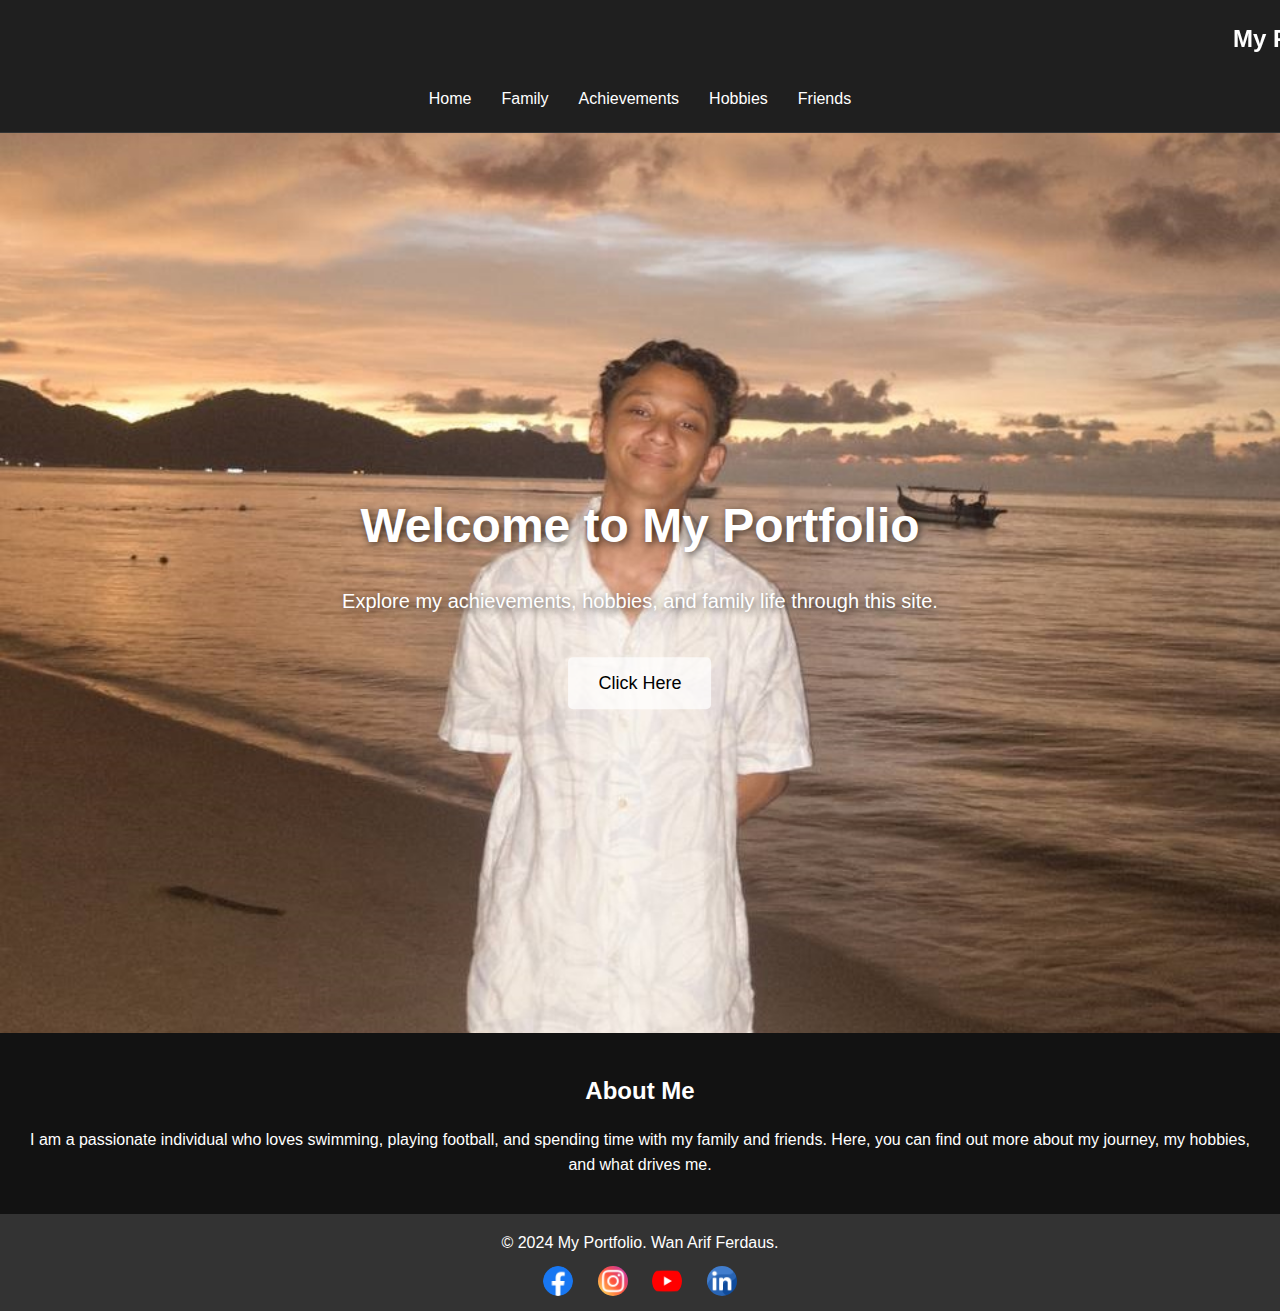
<file: index.html>
<!DOCTYPE html>
<html lang="en">
<head>
    <meta charset="UTF-8">
    <meta name="viewport" content="width=device-width, initial-scale=1.0">
    <title>Home - My Portfolio</title>
    <link rel="stylesheet" href="styles.css">
    <style>
        
        body {
            font-family: Arial, sans-serif;
            margin: 0;
            padding: 0;
        }

        header {
            
            padding: 10px 0;
            color: white;
            text-align: center;
        }

        header nav a {
            color: white;
            margin: 0 15px;
            text-decoration: none;
        }

        header nav a:hover {
            text-decoration: underline;
        }

       marquee {
    color: white; 
    background-color:transparent ; 
    font-size: 24px; 
    padding: 10px 0; 
    font-weight: bold; 
}


        
        .hero {
            position: relative;
            width: 100%;
            height: 100vh; /* Full viewport height */
            overflow: hidden;
        }

        .slideshow-container {
            position: absolute;
            width: 100%;
            height: 100%;
            top: 0;
            left: 0;
        }

        .slideshow-container img {
            width: 100%;
            height: 100%;
            object-fit: cover;
            position: absolute;
        }

        .slide {
            display: none;
        }

        .fade {
            animation: fadeEffect 1.5s ease-in-out;
        }

        @keyframes fadeEffect {
            from { opacity: 0.4; }
            to { opacity: 1; }
        }

        /* Hero Content */
        .hero-content {
            position: absolute;
            top: 50%;
            left: 50%;
            transform: translate(-50%, -50%);
            text-align: center;
            color: white;
            z-index: 2;
        }

        .hero-content h1 {
            font-size: 48px;
            font-weight: bold;
            text-shadow: 2px 2px 8px rgba(0, 0, 0, 0.7);
            margin-bottom: 10px;
        }

        .hero-content p {
            font-size: 20px;
            text-shadow: 2px 2px 8px rgba(0, 0, 0, 0.7);
        }

        .hero-content .btn {
            display: inline-block;
            margin-top: 20px;
            padding: 12px 30px;
            background-color: rgba(255, 255, 255, 0.7);
            color: #000;
            text-decoration: none;
            font-size: 18px;
            border-radius: 5px;
            transition: background-color 0.3s ease, color 0.3s ease;
        }

        .hero-content .btn:hover {
            background-color: #007BFF;
            color: white;
        }

        /* About Section */
        .about {
            padding: 20px;
            text-align: center;
        }

        .about h2 {
            margin-bottom: 10px;
        }

        /* Footer */
        footer {
            text-align: center;
            padding: 15px;
            background-color: #333;
            color: white;
        }

        .social-media {
            margin-top: 10px;
        }

        .social-media a {
            margin: 0 10px;
            text-decoration: none;
            display: inline-block;
        }

        .social-media img {
            vertical-align: middle;
            border-radius: 50%;
            transition: transform 0.3s;
        }

        .social-media img:hover {
            transform: scale(1.2);
        }
    </style>
</head>
<body>
    
    <header>
        
        <a href="index.html" class="logo">
            <marquee>My Personal Website</marquee>
        </a>
        <nav>
            <a href="index.html">Home</a>
            <a href="family.html">Family</a>
            <a href="achievements.html">Achievements</a>
            <a href="hobbies.html">Hobbies</a>
            <a href="friends.html">Friends</a> 
        </nav>
    </header>

    
    <section class="hero">
        <div class="slideshow-container">
            
            <div class="slide fade">
                <img src="images/myself.jpg" alt="Slide 1">
            </div>
            <div class="slide fade">
                <img src="images/myself2.jpg" alt="Slide 2">
            </div>
            <div class="slide fade">
                <img src="images/myself4.jpg" alt="Slide 3">
            </div>
        </div>
        <div class="hero-content">
            <h1>Welcome to My Portfolio</h1>
            <p>Explore my achievements, hobbies, and family life through this site.</p>
            <a href="about.html" class="btn">Click Here</a>
        </div>
    </section>

    
    <section class="about">
        <h2>About Me</h2>
        <p>I am a passionate individual who loves swimming, playing football, and spending time with my family and friends. Here, you can find out more about my journey, my hobbies, and what drives me.</p>
    </section>

    
    <footer>
        <p>&copy; 2024 My Portfolio. Wan Arif Ferdaus.</p>
        <div class="social-media">
            <a href="https://www.facebook.com/share/19NKkZAEBw/?mibextid=wwXIfr" target="_blank">
                <img src="icons/facebook.png" alt="Facebook" width="30">
            </a>
            <a href="https://www.instagram.com/wanarif.____/profilecard/?igsh=bWI5bXJub3Z5aWVu" target="_blank">
                <img src="icons/instagram.png" alt="Instagram" width="30">
            </a>
            <a href="https://www.youtube.com/@wnrif" target="_blank">
                <img src="icons/youtube.png" alt="YouTube" width="30">
            </a>
            <a href="www.linkedin.com/in/wan-arif-ferdaus-0a25a1237" target="_blank">
                <img src="icons/linkedin.png" alt="LinkedIn" width="30">
            </a>
        </div>
    </footer>

    
    <script>
        let slideIndex = 0;

        function showSlides() {
            let slides = document.getElementsByClassName("slide");
            for (let i = 0; i < slides.length; i++) {
                slides[i].style.display = "none";
            }
            slideIndex++;
            if (slideIndex > slides.length) { slideIndex = 1; }
            slides[slideIndex - 1].style.display = "block";
            setTimeout(showSlides, 3000); 
        }

        showSlides();
    </script>
</body>
</html>
</file>
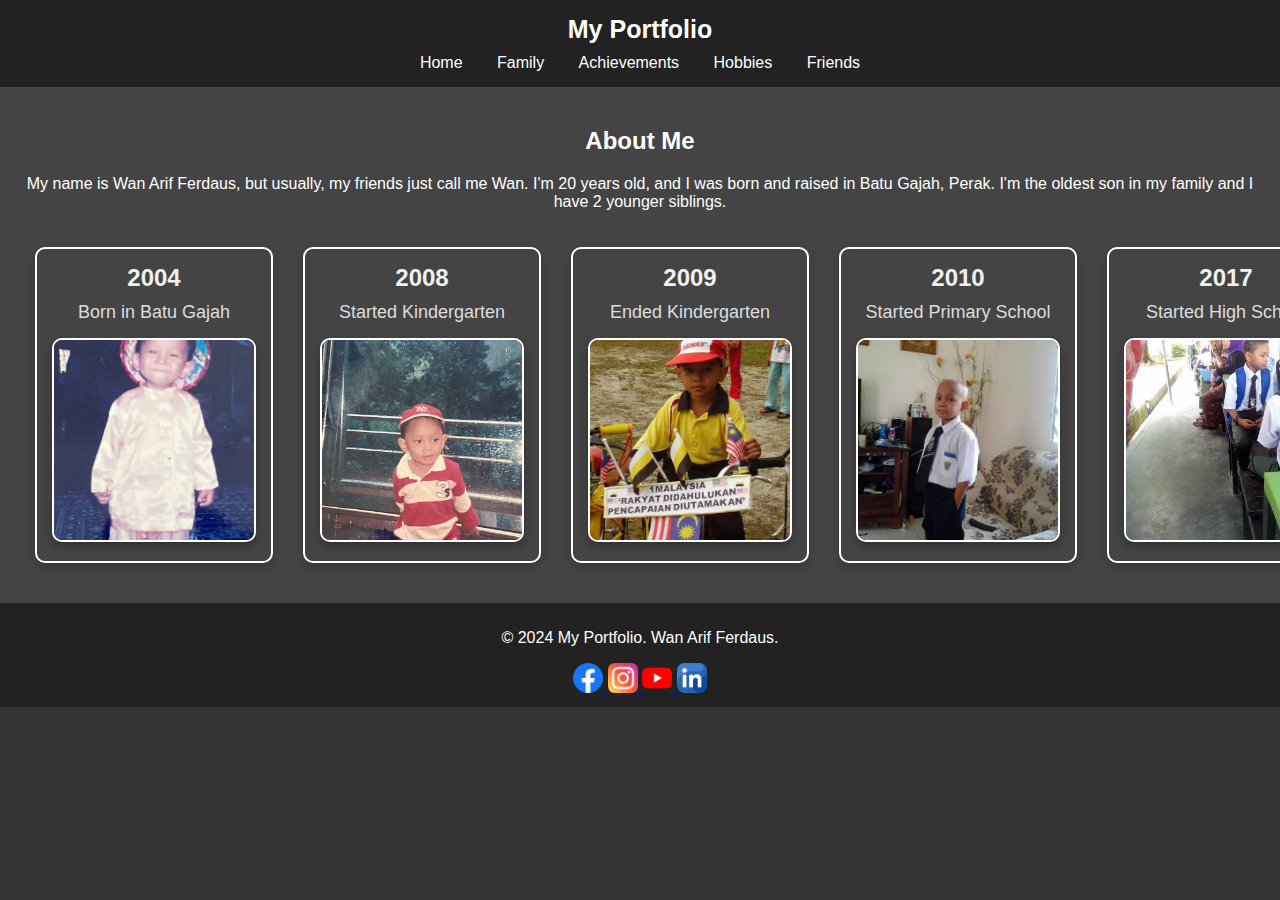
<file: about.html>
<!DOCTYPE html>
<html lang="en">
<head>
    <meta charset="UTF-8">
    <meta name="viewport" content="width=device-width, initial-scale=1.0">
    <title>About Me</title>
    <style>
        body {
            font-family: Arial, sans-serif;
            margin: 0;
            padding: 0;
            background-color: #333; 
            color: #fff; 
        }

        header {
            background-color: #222; 
            color: white;
            padding: 15px 0;
            text-align: center;
        }

        
        header .logo {
            font-size: 25px; 
            font-weight: bold; 
            color: white; 
            text-decoration: none; 
        }

       
        header .logo {
            display: block;
            margin-bottom: 10px;
        }

        header nav a {
            margin:  15px;
            color: white;
            text-decoration: none;
            font-size: 16px;
        }

        #about {
            padding: 20px;
            background-color: #444; 
            text-align: center;
            color: #fff;
        }

        .timeline {
            position: relative;
            min-width: 100%; 
            margin: 0 auto;
            padding: 20px 0;
            display: flex;
            justify-content: flex-start;
            animation: scroll-right-to-left 20s linear infinite;
            overflow-x: visible; 
        }

        .timeline-item {
            position: relative;
            display: inline-block;
            text-align: center;
            margin: 0 15px;
            width: 250px;
            background-color: #444; 
            border-radius: 10px;
            border: 2px solid #fff; 
            box-shadow: 0 4px 8px rgba(0, 0, 0, 0.2);
            padding: 15px;
            color: #fff; 
        }

        .timeline-item .year {
            font-size: 24px;
            font-weight: bold;
            color: #f0f0f0; 
        }

        .timeline-item .event {
            font-size: 18px;
            color: #ddd; 
            margin-top: 10px;
        }

        .timeline-item img {
            width: 200px; 
            height: 200px;
            object-fit: cover; 
            border-radius: 10px;
            margin-top: 15px;
            border: 2px solid #fff; 
            box-shadow: 0 4px 8px rgba(0, 0, 0, 0.3);
            transition: transform 0.3s ease-in-out; 
        }

        .timeline-item img:hover {
            transform: scale(1.1); 
        }

        @keyframes scroll-right-to-left {
            0% {
                transform: translateX(100%); 
            }
            100% {
                transform: translateX(-100%); 
            }
        }

        footer {
            text-align: center;
            padding: 10px 0;
            background-color: #222; 
            color: #fff; 
        }

    </style>
</head>
<body>

    <header>
        <a href="index.html" class="logo">My Portfolio</a>
        <nav>
            <a href="index.html">Home</a>
            <a href="family.html">Family</a>
            <a href="achievements.html">Achievements</a>
            <a href="hobbies.html">Hobbies</a>
            <a href="friends.html">Friends</a>
        </nav>
    </header>

    <section id="about">
        <h2>About Me</h2>
        <p>My name is Wan Arif Ferdaus, but usually, my friends just call me Wan. I'm 20 years old, and I was born and raised in Batu Gajah, Perak. 
		I'm the oldest son in my family and I have 2 younger siblings.</p>

        <div class="timeline">
            <div class="timeline-item">
                <div class="year">2004</div>
                <div class="event">Born in Batu Gajah</div>
                <img src="images/about1.jpg" alt="Born in Batu Gajah, Perak">
            </div>
            <div class="timeline-item">
                <div class="year">2008</div>
                <div class="event">Started Kindergarten</div>
                <img src="images/about4.jpg" alt="Started Kindergarten">
            </div>
            <div class="timeline-item">
                <div class="year">2009</div>
                <div class="event">Ended Kindergarten</div>
                <img src="images/about7.jpg" alt="Finished Kindergarten">
            </div>
            <div class="timeline-item">
                <div class="year">2010</div>
                <div class="event">Started Primary School</div>
                <img src="images/about6.jpg" alt="Started Primary School">
            </div>
            <div class="timeline-item">
                <div class="year">2017</div>
                <div class="event">Started High School</div>
                <img src="images/about8.jpg" alt="Started High School">
            </div>
            <div class="timeline-item">
                <div class="year">2021</div>
                <div class="event">Graduated High School</div>
                <img src="images/about9.jpg" alt="High School Graduation">
            </div>
            <div class="timeline-item">
                <div class="year">2022</div>
                <div class="event">Started University</div>
                <img src="images/about11.jpg" alt="Started University">
            </div>
            <div class="timeline-item">
                <div class="year">2024</div>
                <div class="event">Currently Studying </div>
                <img src="images/about10.jpg" alt="Currently studying">
            </div>
        </div>
    </section>

    <footer>
        <p>&copy; 2024 My Portfolio. Wan Arif Ferdaus.</p>
		 <div class="social-media">
            <a href="https://www.facebook.com/share/19NKkZAEBw/?mibextid=wwXIfr" target="_blank">
                <img src="icons/facebook.png" alt="Facebook" width="30">
            </a>
            <a href="https://www.instagram.com/wanarif.____/profilecard/?igsh=bWI5bXJub3Z5aWVu" target="_blank">
                <img src="icons/instagram.png" alt="Instagram" width="30">
            </a>
            <a href="https://www.youtube.com/@wnrif" target="_blank">
                <img src="icons/youtube.png" alt="YouTube" width="30">
            </a>
            <a href="www.linkedin.com/in/wan-arif-ferdaus-0a25a1237" target="_blank">
                <img src="icons/linkedin.png" alt="LinkedIn" width="30">
            </a>
        </div>
    </footer>

</body>
</html>
</file>
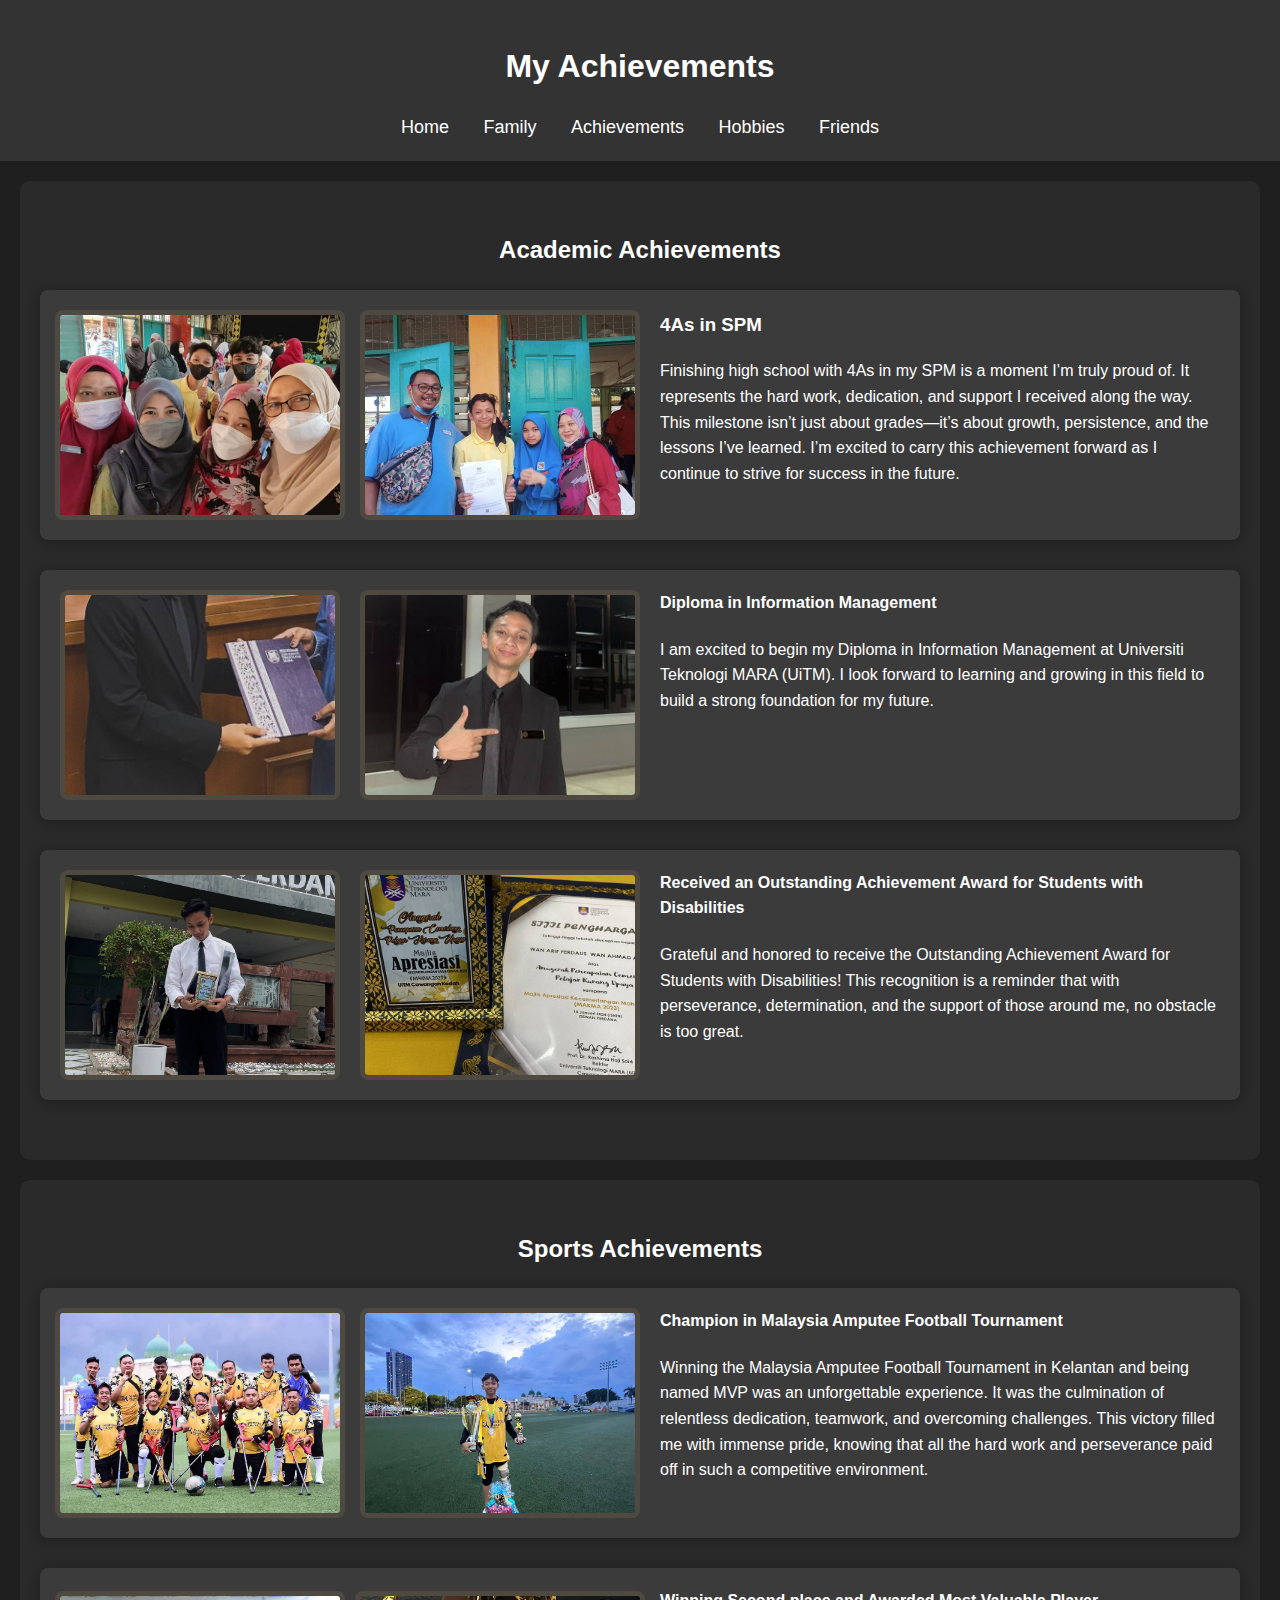
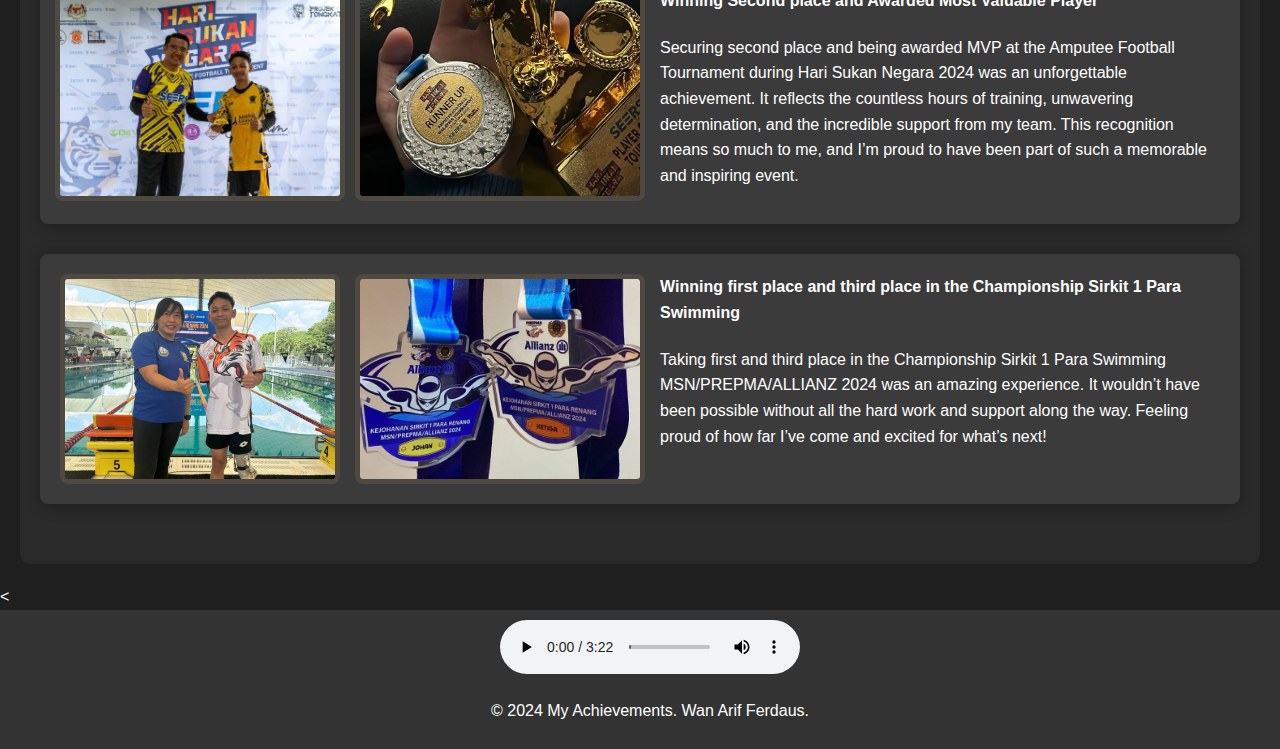
<file: achievements.html>
<!DOCTYPE html>
<html lang="en">
<head>
    <meta charset="UTF-8">
    <meta name="viewport" content="width=device-width, initial-scale=1.0">
    <title>My Achievements</title>
    <style>
        /* General Styles */
        body {
            font-family: Arial, sans-serif;
            margin: 0;
            padding: 0;
            background-color: #1f1f1f; /* Dark old money background */
            color: white; /* White text */
            line-height: 1.6;
        }

        header {
            background-color: #333; /* Dark header */
            color: white;
            padding: 20px;
            text-align: center;
        }

        nav a {
            color: white;
            margin: 0 15px;
            text-decoration: none;
            font-size: 18px;
        }

        nav a:hover {
            text-decoration: underline;
        }

        /* Achievements Section */
        section {
            padding: 30px 20px;
            margin: 20px;
            background-color: #2a2a2a;
            border-radius: 10px;
        }

        h1, h2 {
            color: white;
            text-align: center;
            margin-bottom: 20px;
        }

        /* Achievement Item Layout */
        .achievement-item {
            display: flex;
            margin-bottom: 30px;
            background-color: #3b3b3b; /* Slightly lighter dark background */
            padding: 20px;
            box-shadow: 0 2px 15px rgba(0, 0, 0, 0.3);
            border-radius: 8px;
            transition: transform 0.3s, box-shadow 0.3s;
        }

        .achievement-item:hover {
            transform: scale(1.05);
            box-shadow: 0 4px 20px rgba(0, 0, 255, 0.4);
        }

        .achievement-img {
            flex: 1;
            margin-right: 20px;
            display: flex;
            justify-content: center;
            align-items: center;
        }

        .achievement-img img {
            width: 100%;
            height: 200px; /* Set a fixed height */
            object-fit: cover;
            border-radius: 8px;
            border: 5px solid #4e4a42; /* Dark border */
            transition: transform 0.3s, box-shadow 0.3s;
        }

        .achievement-img img:hover {
            transform: scale(1.05);
            box-shadow: 0 4px 15px rgba(0, 123, 255, 0.3);
        }

        .achievement-description {
            flex: 2;
            color: white;
        }

        .achievement-description h3, .achievement-description h4 {
            margin-top: 0;
        }

        footer {
            background-color: #333;
            color: white;
            padding: 10px;
            text-align: center;
            position: relative;
            bottom: 0;
            width: 100%;
        }
 {
    margin-top: 10px;
    width: 100%; /* Makes the player span the footer width */
    max-width: 300px; /* Limits the player's maximum width */
}
    </style>
</head>
<body>

 
    <header>
        <h1>My Achievements</h1>
        <nav>
            <a href="index.html">Home</a>
            <a href="family.html">Family</a>
            <a href="achievements.html">Achievements</a>
            <a href="hobbies.html">Hobbies</a>
            <a href="friends.html">Friends</a>
        </nav>
    </header>

    <section>
        <h2>Academic Achievements</h2>

        <article class="achievement-item">
            <div class="achievement-img">
                <img src="images/achive10.jpg" alt="Academic Achievement Image 1">
            </div>
            <div class="achievement-img">
                <img src="images/achive11.jpg" alt="Academic Achievement Image 2">
            </div>
            <div class="achievement-description">
                <h3>4As in SPM</h3>
                <p>Finishing high school with 4As in my SPM is a moment I’m truly proud of. It represents the hard work, dedication, and support I received along the way. This milestone isn’t just about grades—it’s about growth, persistence, and the lessons I’ve learned. I’m excited to carry this achievement forward as I continue to strive for success in the future.</p>
            </div>
        </article>

        
        <article class="achievement-item">
            <div class="achievement-img">
                <img src="images/achive12.jpg" alt="Academic Achievement Image 3">
            </div>
            <div class="achievement-img">
                <img src="images/achive9.jpg" alt="Academic Achievement Image 4">
            </div>
            <div class="achievement-description">
                <h4>Diploma in Information Management</h4>
                <p>I am excited to begin my Diploma in Information Management at Universiti Teknologi MARA (UiTM). I look forward to learning and growing in this field to build a strong foundation for my future.</p>
            </div>
        </article>

        <article class="achievement-item">
            <div class="achievement-img">
                <img src="images/achive3.jpg" alt="Academic Achievement Image 5">
            </div>
            <div class="achievement-img">
                <img src="images/achive4.jpg" alt="Academic Achievement Image 6">
            </div>
            <div class="achievement-description">
                <h4>Received an Outstanding Achievement Award for Students with Disabilities</h4>
                <p>Grateful and honored to receive the Outstanding Achievement Award for Students with Disabilities! This recognition is a reminder that with perseverance, determination, and the support of those around me, no obstacle is too great.</p>
            </div>
        </article>
    </section>

    <section>
        <h2>Sports Achievements</h2>

        <article class="achievement-item">
            <div class="achievement-img">
                <img src="images/achive7.jpg" alt="Sports Achievement Image 1">
            </div>
            <div class="achievement-img">
                <img src="images/achive5.jpg" alt="Sports Achievement Image 2">
            </div>
            <div class="achievement-description">
                <h4>Champion in Malaysia Amputee Football Tournament</h4>
                <p>Winning the Malaysia Amputee Football Tournament in Kelantan and being named MVP was an unforgettable experience. It was the culmination of relentless dedication, teamwork, and overcoming challenges. This victory filled me with immense pride, knowing that all the hard work and perseverance paid off in such a competitive environment.</p>
            </div>
        </article>

       
        <article class="achievement-item">
            <div class="achievement-img">
                <img src="images/achive6.jpg" alt="Sports Achievement Image 3">
            </div>
            <div class="achievement-img">
                <img src="images/achive8.jpg" alt="Sports Achievement Image 4">
            </div>
            <div class="achievement-description">
                <h4>Winning Second place and Awarded Most Valuable Player</h4>
                <p>Securing second place and being awarded MVP at the Amputee Football Tournament during Hari Sukan Negara 2024 was an unforgettable achievement. It reflects the countless hours of training, unwavering determination, and the incredible support from my team. This recognition means so much to me, and I’m proud to have been part of such a memorable and inspiring event.</p>
            </div>
        </article>

        
        <article class="achievement-item">
            <div class="achievement-img">
                <img src="images/achive2.jpg" alt="Sports Achievement Image 5">
            </div>
            <div class="achievement-img">
                <img src="images/achive1.jpg" alt="Sports Achievement Image 6">
            </div>
            <div class="achievement-description">
                <h4>Winning first place and third place in the Championship Sirkit 1 Para Swimming</h4>
                <p>Taking first and third place in the Championship Sirkit 1 Para Swimming MSN/PREPMA/ALLIANZ 2024 was an amazing experience. It wouldn’t have been possible without all the hard work and support along the way. Feeling proud of how far I’ve come and excited for what’s next!</p>
            </div>
        </article>
    </section>

    
    <<footer>
	<audio controls>
        <source src="audio/champ.mp3" type="audio/mp3">
        Your browser does not support the audio element.
    </audio>
    <p>&copy; 2024 My Achievements. Wan Arif Ferdaus.</p>
    
</footer>
</file>
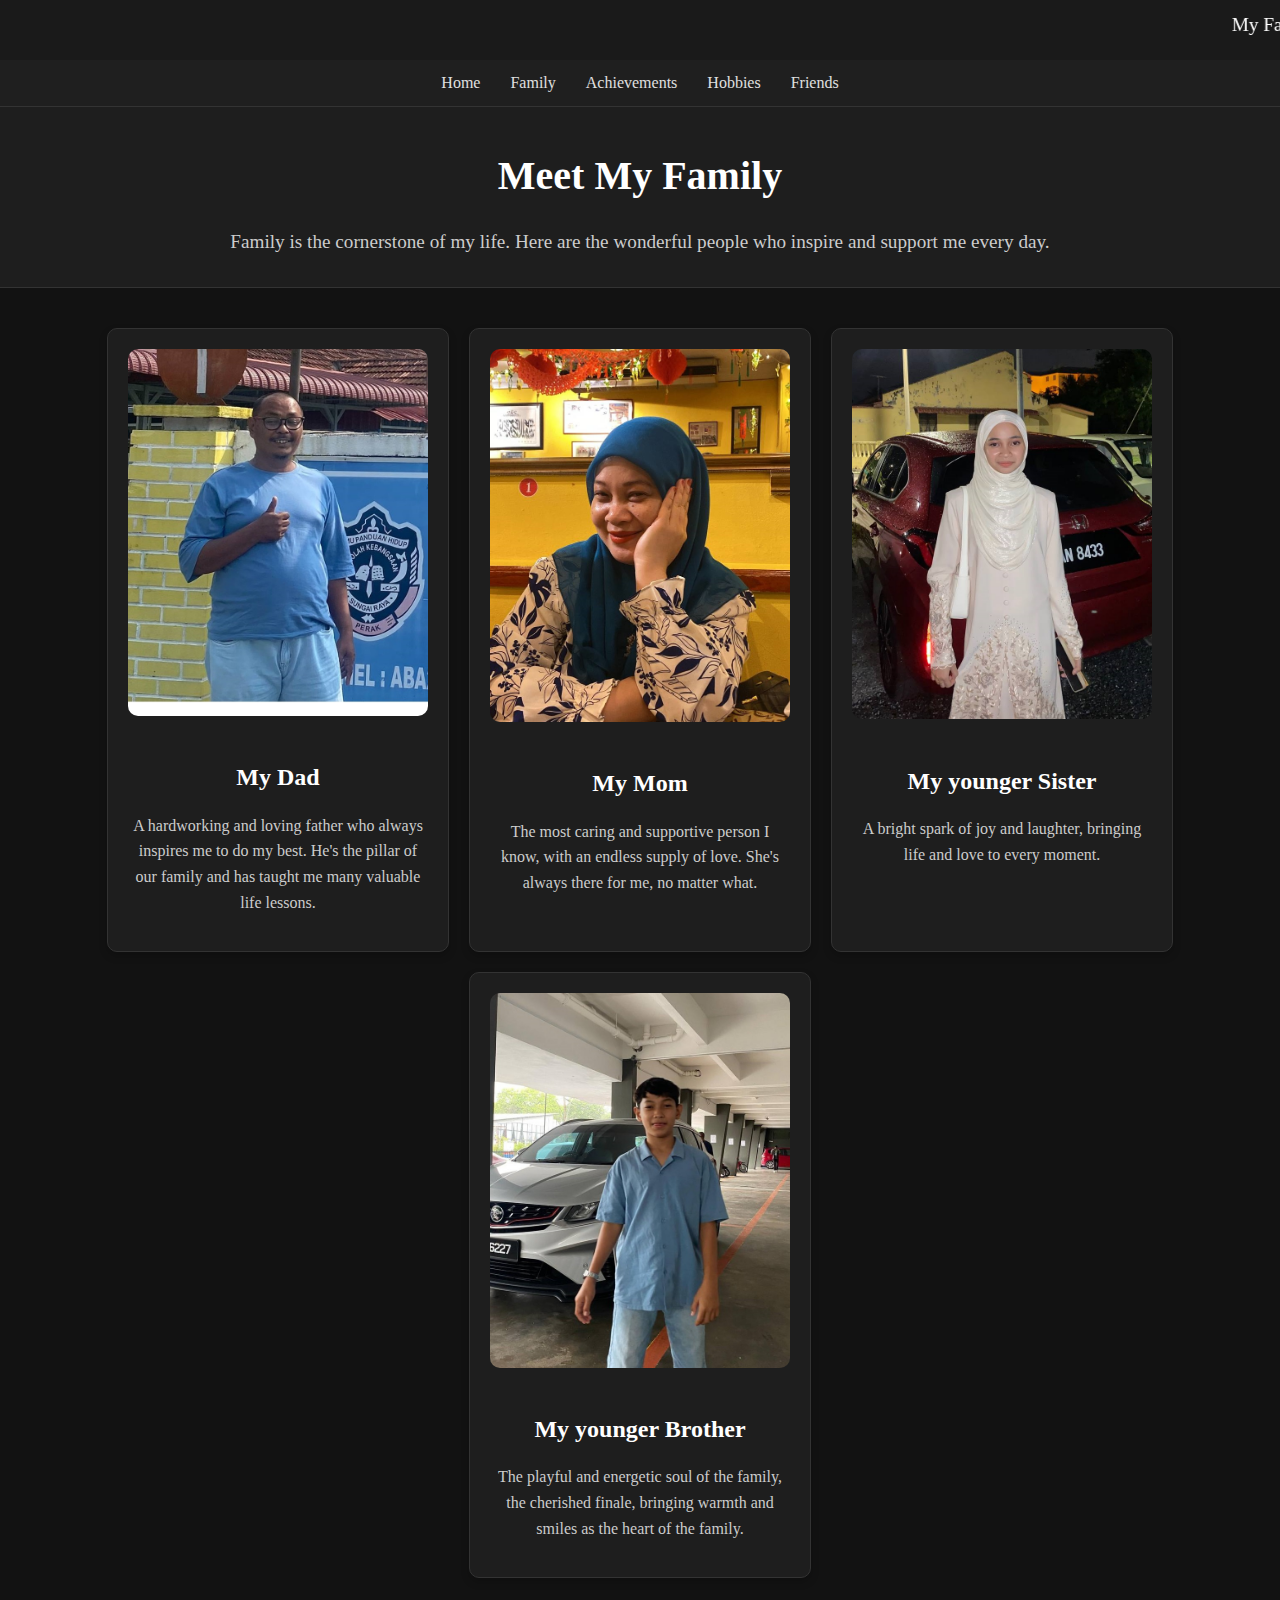
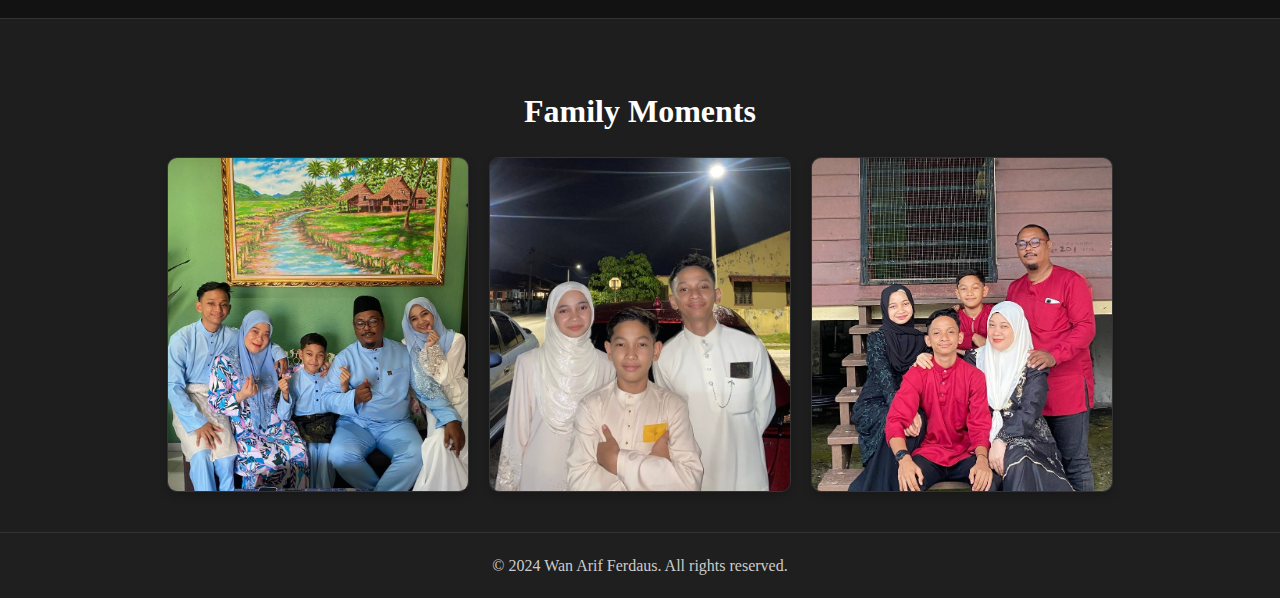
<file: family.html>
<!DOCTYPE html>
<html lang="en">
<head>
    <meta charset="UTF-8">
    <meta name="viewport" content="width=device-width, initial-scale=1.0">
    <title>My Family</title>
    <link rel="stylesheet" href="styles.css">
</head>
<body>
    
    <header>
        
        <div class="marquee-container">
            <marquee>My Family The Love of My Life and My Everything</marquee>
        </div>

        
        <nav>
            <a href="index.html">Home</a>
            <a href="family.html">Family</a>
            <a href="achievements.html">Achievements</a>
            <a href="hobbies.html">Hobbies</a>
            <a href="friends.html">Friends</a>
        </nav>
    </header>

    
    <section class="family-intro">
        <h1>Meet My Family</h1>
        <p>Family is the cornerstone of my life. Here are the wonderful people who inspire and support me every day.</p>
    </section>

    
    <section class="family-members">
        <div class="family-member">
            <img src="images/dad.jpg" alt="Dad">
            <h2>My Dad</h2>
            <p>A hardworking and loving father who always inspires me to do my best. He's the pillar of our family and has taught me many valuable life lessons.</p>
        </div>
        <div class="family-member">
            <img src="images/mom.jpg" alt="Mom">
            <h2>My Mom</h2>
            <p>The most caring and supportive person I know, with an endless supply of love. She's always there for me, no matter what.</p>
        </div>
        <div class="family-member">
            <img src="images/sister.jpg" alt="Sibling 1">
            <h2>My younger Sister</h2>
            <p>A bright spark of joy and laughter, bringing life and love to every moment.</p>
        </div>
        <div class="family-member">
            <img src="images/brother.jpg" alt="Sibling 2">
            <h2>My younger Brother</h2>
            <p>The playful and energetic soul of the family, the cherished finale, bringing warmth and smiles as the heart of the family.</p>
        </div>
    </section>

    
    <section class="family-gallery">
        <h2>Family Moments</h2>
        <div class="gallery">
            <img src="images/family1.jpg" alt="Family Photo 1">
            <img src="images/family2.jpg" alt="Family Photo 2">
            <img src="images/family3.jpg" alt="Family Photo 3">
        </div>
    </section>

    
    <footer>
        <p>&copy; 2024 Wan Arif Ferdaus. All rights reserved.</p>
    </footer>
</body>
</html>
</file>
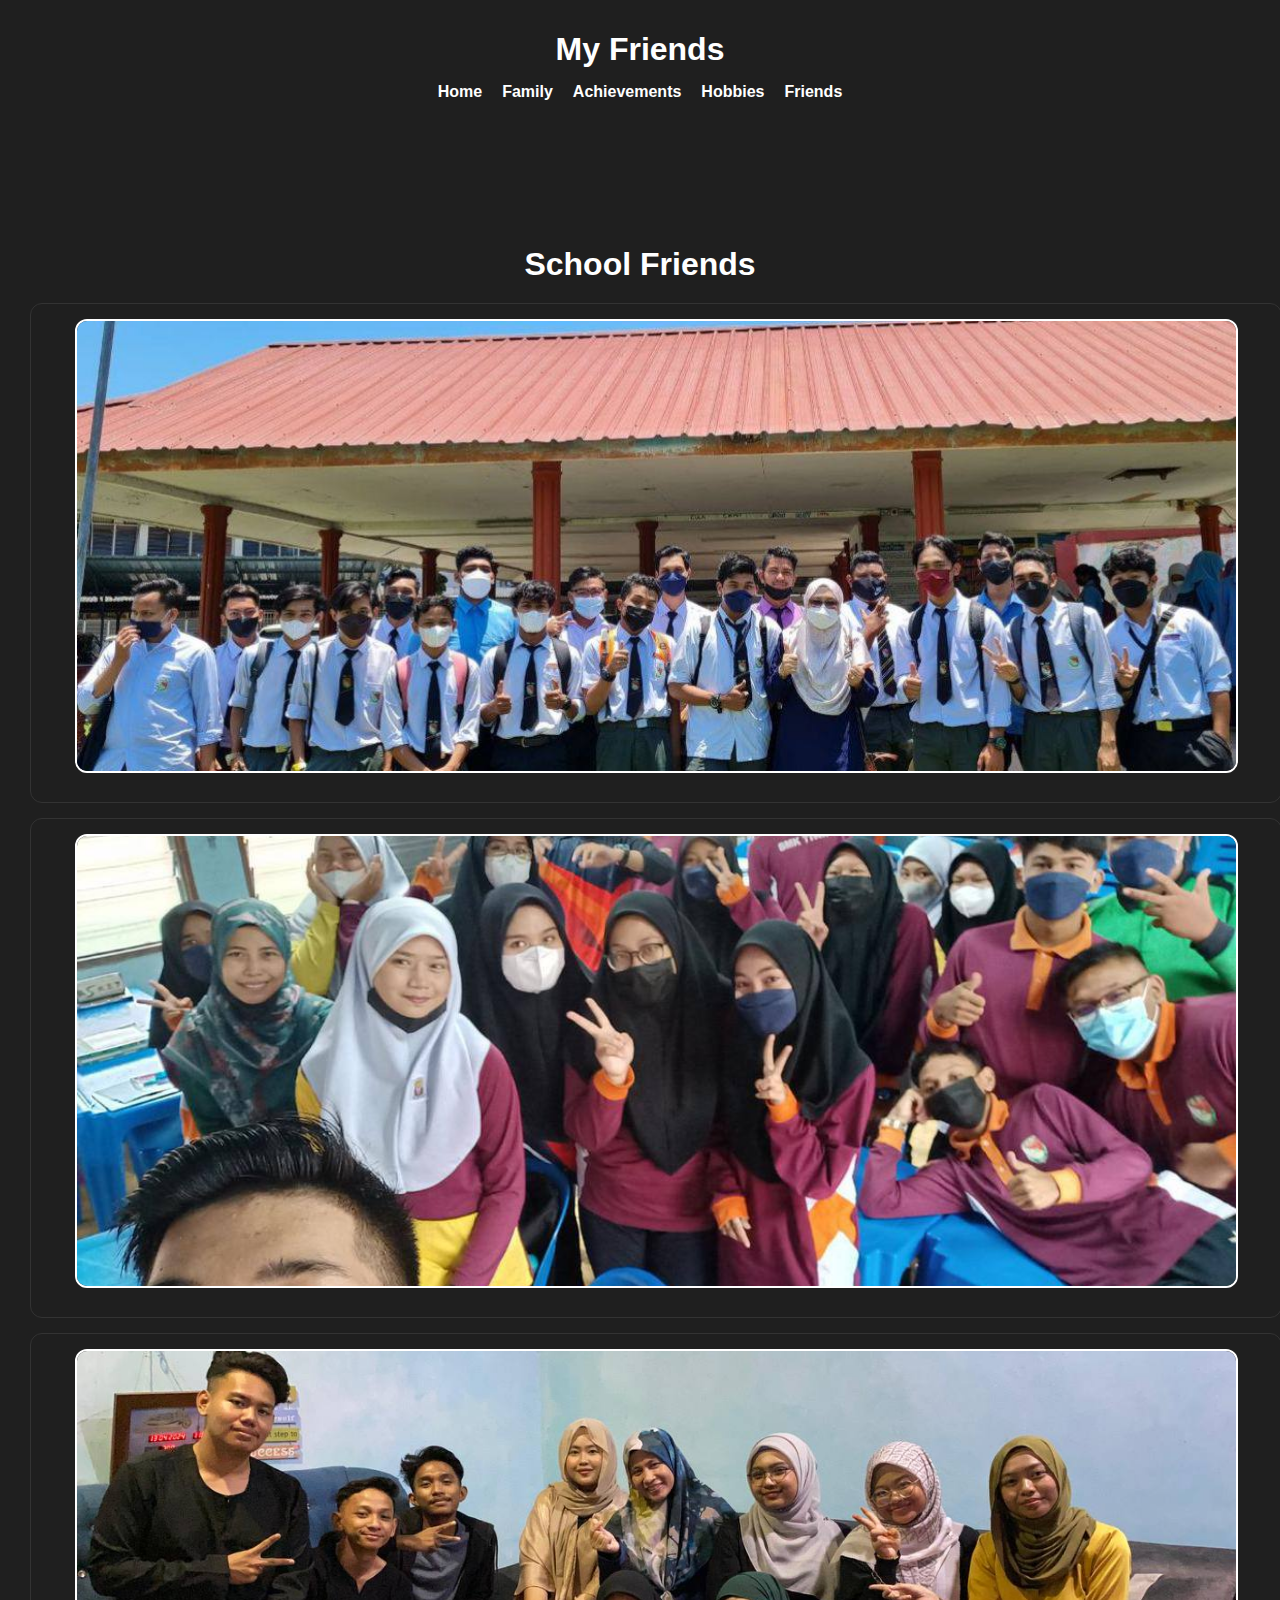
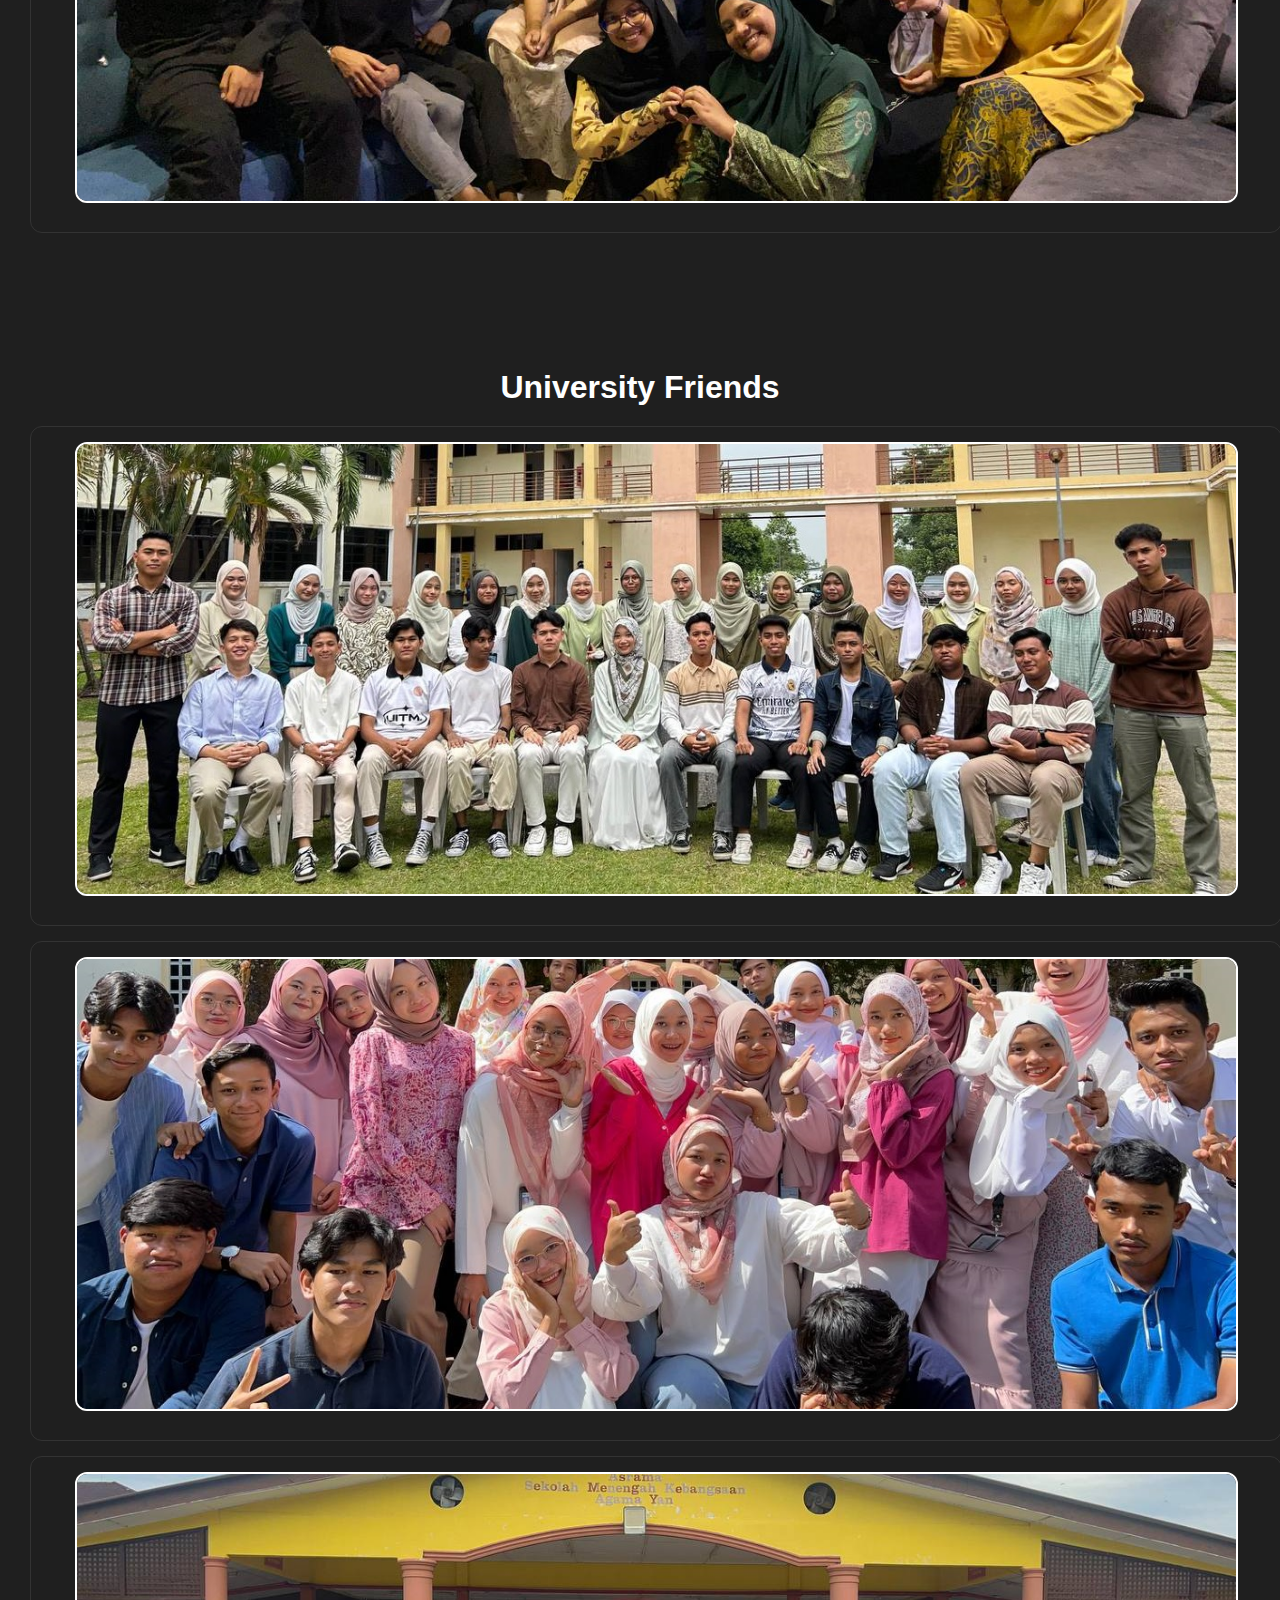
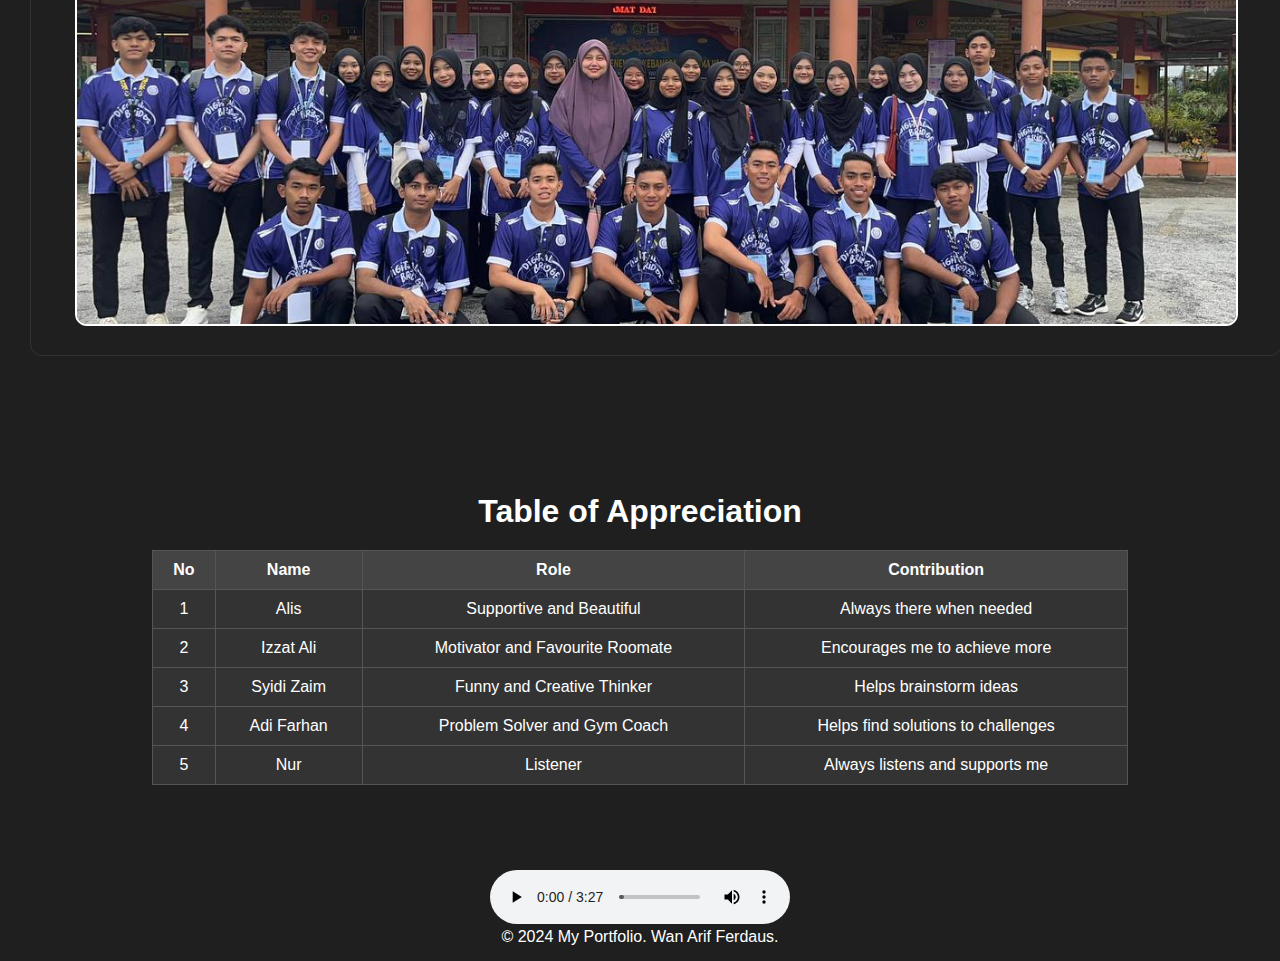
<file: friends.html>
<!DOCTYPE html>
<html lang="en">
<head>
    <meta charset="UTF-8">
    <meta name="viewport" content="width=device-width, initial-scale=1.0">
    <title>My Friends</title>
    <style>
        body {
            margin: 0;
            font-family: Arial, sans-serif;
            background-color: #1F1F1F;
            color: #FFFFFF;
        }

        header {
            background-color: #1F1F1F;
            padding: 10px;
            box-shadow: 0 2px 5px rgba(0, 0, 0, 0.5);
        }

        header h1 {
            text-align: center;
            margin-bottom: 5px;
        }

        nav {
            display: flex;
            justify-content: center;
            align-items: center;
        }

        nav a {
            color: #FFFFFF;
            text-decoration: none;
            margin: 10px;
            font-weight: bold;
        }

        nav a:hover {
            color: #FFFFFF;
        }

        .marquee {
            background-color: #1F1F1F;
            color: #FFFFFF;
            padding: 5px 0;
            text-align: center;
            font-size: 20px;
            white-space: nowrap;
            overflow: hidden;
        }

        .marquee p {
            display: inline-block;
            padding-left: 100%;
            animation: marquee 15s linear infinite;
        }

        @keyframes marquee {
            0% {
                transform: translateX(100%);
            }
            100% {
                transform: translateX(-100%);
            }
        }

        section {
            padding: 30px;
        }

        .friends-section {
            margin-bottom: 40px;
        }

        .friends-section h1 {
            text-align: center;
            color: #FFFFFF;
            margin-bottom: 20px;
        }

        .friend-item {
            display: block;
            text-align: center;
            margin: 15px auto;
            border: 1px solid #333;
            padding: 15px;
            border-radius: 12px;
            background-color: #1F1F1F;
            transition: transform 0.3s, box-shadow 0.3s;
            width: 100%;
            max-width: 100%;
        }

        .friend-item:hover {
            transform: scale(1.05);
            box-shadow: 0 4px 8px rgba(0, 0, 0, 0.6);
        }

        .friend-item img {
            width: 95%;
            height: 450px;
            object-fit: cover;
            border-radius: 12px;
            margin-bottom: 10px;
            border: 2px solid #FFFFFF;
        }

        footer {
            text-align: center;
            padding: 15px;
            background-color: #1F1F1F;
            color: #FFFFFF;
        }

        footer p {
            margin: 0;
        }
    </style>
</head>
<body>


    
    <header>
        <h1>My Friends</h1>
        <nav>
            <a href="index.html">Home</a>
            <a href="family.html">Family</a>
            <a href="achievements.html">Achievements</a>
            <a href="hobbies.html">Hobbies</a>
            <a href="friends.html">Friends</a>
        </nav>
    </header>

    
    <div class="marquee">
        <p>"True friends are like stars. You don't always see them, but you know they're always there."</p>
    </div>

    
    <section class="friends-section">
        <h1>School Friends</h1>
        <div class="friend-item">
            <img src="images/friend1.jpg" alt="Emma">
        </div>
        <div class="friend-item">
            <img src="images/friend3.jpg" alt="Liam">
        </div>
        <div class="friend-item">
            <img src="images/friend2.jpg" alt="Sophia">
        </div>
    </section>

    <section class="friends-section">
        <h1>University Friends</h1>
        <div class="friend-item">
            <img src="images/uni1.jpg" alt="Alex">
        </div>
        <div class="friend-item">
            <img src="images/uni2.jpg" alt="Mia">
        </div>
        <div class="friend-item">
            <img src="images/uni3.jpg" alt="Ethan">
        </div>
    </section>
	
	<section class="friends-section">
    <h1>Table of Appreciation</h1>
    <table style="width: 80%; margin: 0 auto; border-collapse: collapse; text-align: center; background-color: #333; color: #FFF;">
        <thead>
            <tr style="background-color: #444;">
                <th style="padding: 10px; border: 1px solid #555;">No</th>
                <th style="padding: 10px; border: 1px solid #555;">Name</th>
                <th style="padding: 10px; border: 1px solid #555;">Role</th>
                <th style="padding: 10px; border: 1px solid #555;">Contribution</th>
            </tr>
        </thead>
        <tbody>
            <tr>
                <td style="padding: 10px; border: 1px solid #555;">1</td>
                <td style="padding: 10px; border: 1px solid #555;">Alis</td>
                <td style="padding: 10px; border: 1px solid #555;">Supportive and Beautiful</td>
                <td style="padding: 10px; border: 1px solid #555;">Always there when needed</td>
            </tr>
            <tr>
                <td style="padding: 10px; border: 1px solid #555;">2</td>
                <td style="padding: 10px; border: 1px solid #555;">Izzat Ali </td>
                <td style="padding: 10px; border: 1px solid #555;">Motivator and Favourite Roomate</td>
                <td style="padding: 10px; border: 1px solid #555;">Encourages me to achieve more</td>
            </tr>
            <tr>
                <td style="padding: 10px; border: 1px solid #555;">3</td>
                <td style="padding: 10px; border: 1px solid #555;">Syidi Zaim</td>
                <td style="padding: 10px; border: 1px solid #555;">Funny and Creative Thinker</td>
                <td style="padding: 10px; border: 1px solid #555;">Helps brainstorm ideas</td>
            </tr>
            <tr>
                <td style="padding: 10px; border: 1px solid #555;">4</td>
                <td style="padding: 10px; border: 1px solid #555;">Adi Farhan</td>
                <td style="padding: 10px; border: 1px solid #555;">Problem Solver and Gym Coach</td>
                <td style="padding: 10px; border: 1px solid #555;">Helps find solutions to challenges</td>
            </tr>
            <tr>
                <td style="padding: 10px; border: 1px solid #555;">5</td>
                <td style="padding: 10px; border: 1px solid #555;">Nur</td>
                <td style="padding: 10px; border: 1px solid #555;">Listener</td>
                <td style="padding: 10px; border: 1px solid #555;">Always listens and supports me</td>
            </tr>
        </tbody>
    </table>
</section>

<footer>
    <audio controls autoplay>
        <source src="audio/friends.mp3" type="audio/mp3">
    </audio>
    <p>&copy; 2024 My Portfolio. Wan Arif Ferdaus.</p>
</footer>

</body>
</html>
</file>
<file: styles.css>
/* General Styles */
body {
    margin: 0;
    font-family: Georgia, serif;
    background-color: #121212; /* Dark theme background */
    color: #ffffff; /* White text */
    line-height: 1.6;
}

/* Header */
header {
    background-color: #1f1f1f; /* Darker header background */
    color: #e0e0e0;
    border-bottom: 1px solid #333;
}

header .marquee-container {
    background-color: #1a1a1a; /* Slightly darker marquee background */
    color: #ffffff;
    padding: 10px 0;
    font-size: 1.2rem;
}

header nav {
    display: flex;
    justify-content: center;
    padding: 10px 0;
    background-color: #1f1f1f;
}

header nav a {
    color: #e0e0e0;
    text-decoration: none;
    margin: 0 15px;
    font-size: 1rem;
    font-weight: 500;
    transition: color 0.3s ease;
}

header nav a:hover {
    color: #ffffff; /* Highlight on hover */
}

/* Family Intro Section */
.family-intro {
    text-align: center;
    padding:  10px;
    background-color: #1e1e1e;
    margin-bottom: 20px;
    border-bottom: 1px solid #333;
}

.family-intro h1 {
    font-size: 2.5rem;
    margin-bottom: 10px;
    color: #ffffff;
}

.family-intro p {
    font-size: 1.2rem;
    color: #cccccc;
}

/* Family Members Section */
.family-members {
    display: flex;
    flex-wrap: wrap;
    justify-content: center;
    gap: 20px;
    padding: 20px;
}

.family-member {
    background-color: #1e1e1e;
    border: 1px solid #333;
    border-radius: 10px;
    text-align: center;
    padding: 20px;
    width: 300px;
    box-shadow: 0 4px 8px rgba(0, 0, 0, 0.2);
    transition: transform 0.3s ease;
}

.family-member img {
    max-width: 100%;
    border-radius: 10px;
    margin-bottom: 15px;
}

.family-member h2 {
    font-size: 1.5rem;
    margin-bottom: 10px;
    color: #ffffff;
}

.family-member p {
    font-size: 1rem;
    color: #cccccc;
}

.family-member:hover {
    transform: scale(1.05);
}

/* Family Gallery Section */
.family-gallery {
    text-align: center;
    padding: 40px 20px;
    background-color: #1e1e1e;
    margin-top: 20px;
    border-top: 1px solid #333;
}

.family-gallery h2 {
    font-size: 2rem;
    margin-bottom: 20px;
    color: #ffffff;
}

.gallery {
    display: flex;
    flex-wrap: wrap;
    justify-content: center;
    gap: 20px;
}

.gallery img {
    max-width: 300px;
    border-radius: 10px;
    border: 1px solid #333;
    box-shadow: 0 4px 8px rgba(0, 0, 0, 0.2);
    transition: transform 0.3s ease;
}

.gallery img:hover {
    transform: scale(1.05);
}

/* Footer */
footer {
    text-align: center;
    padding: 20px;
    background-color: #1f1f1f;
    color: #cccccc;
    border-top: 1px solid #333;
}

footer p {
    font-size: 1rem;
    margin: 0;
}

/* Responsive Design */
@media (max-width: 768px) {
    .family-members {
        flex-direction: column;
        align-items: center;
    }

    .gallery {
        flex-direction: column;
        align-items: center;
    }
}
</file>
